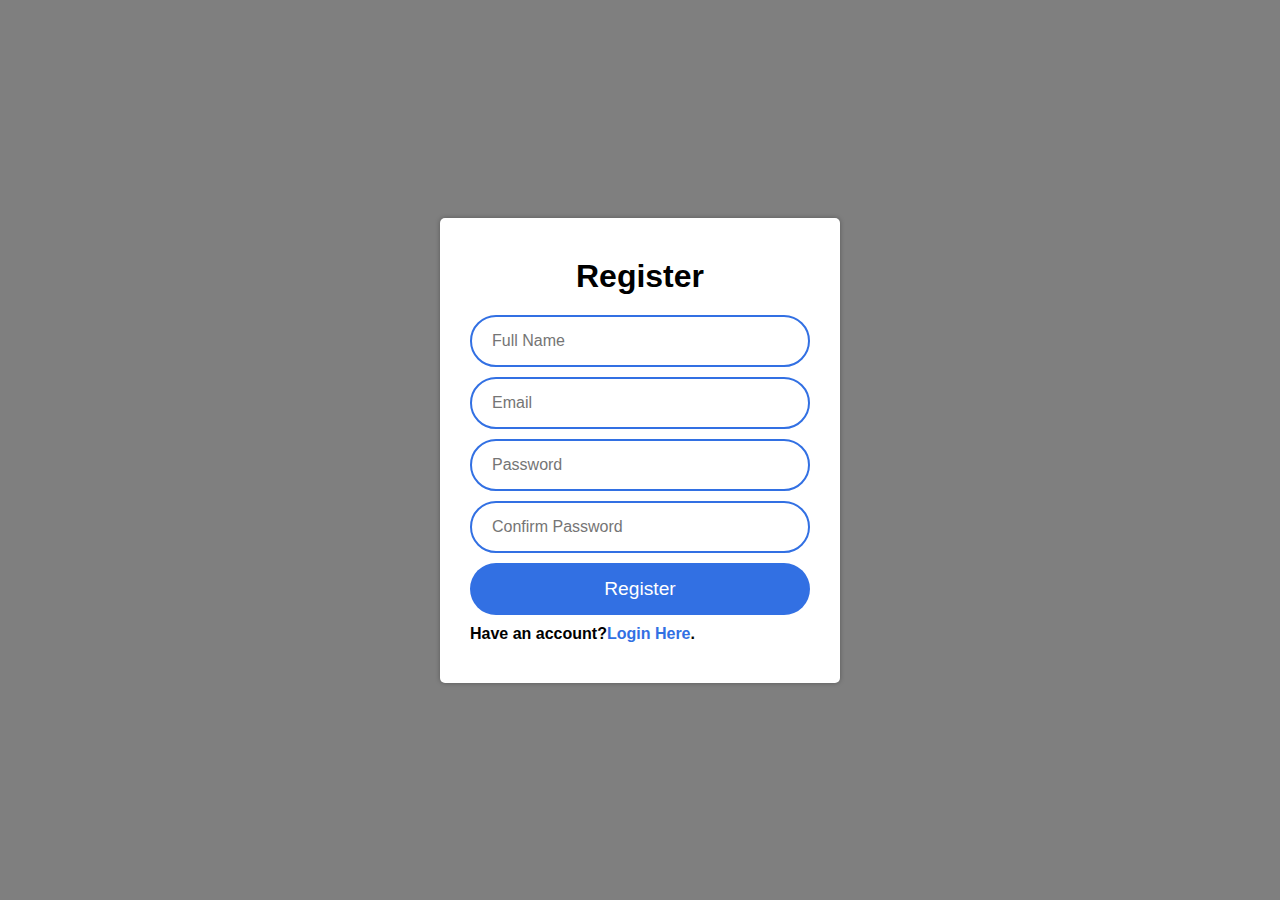
<file: register.html>
<!DOCTYPE html>
<html>
<head>
	<meta charset="utf-8">
	<meta name="viewport" content="width=device-width, initial-scale=1.0">
	<link rel="stylesheet" href="https://stackpath.bootstrapcdn.com/font-awesome/4.7.0/css/font-awesome.min.css">
	<link rel="stylesheet" type="text/css" href="style2.css">

	<title>Register</title>
</head>
<body>
	<div class="container">
		<form onsubmit="getInfo(); return false;" method="POST" class="login-email">
            <p class="login-text" style="font-size: 2rem; font-weight: 800;">Register</p>

			<div class="input-group">
				<input type="text" placeholder="Full Name"  id="fullname">
			</div>
			<div class="input-group">
				<input type="email" placeholder="Email" id="email">
			</div>
			<div class="input-group">
				<input type="password" placeholder="Password" id="password">
            </div>
            <div class="input-group">
				<input type="password" placeholder="Confirm Password" id="cpassword" >
			</div>
			<div class="input-group">
				<button name="submit" class="btn" id="btnLogin">Register</button>
			</div>
			<p class="login-register-text">Have an account?<a href="index.html">Login Here</a>.</p>
		</form>
	</div>
</body>

<script>

    function getInfo()
    {
        let fullname = document.querySelector('#fullname').value;
        let email = document.querySelector('#email').value;
        let password = document.querySelector('#password').value;
        let cpassword = document.querySelector('#cpassword').value;
        let letters = /^[A-Za-z]+$/;

        if(fullname && email && password && cpassword){

            if(!fullname.match(letters)) {
                alert("Numerical numbers are not allowed in Full Name");
            }else if(password.length < 8) {  
                alert("Password length must be atleast 8 characters");  
            }  
            else if(password.length > 15) {  
                alert("Password length must not exceed 15 characters");  
            } 
            else if(password != cpassword ){
                alert("Password do not match");
            }
            else {
                location.href = "index.html";
            }
        }	
        else{
            alert("Fill up all text-field");
        }
    }



</script>
</html>
</file>
<file: style2.css>
/*---------------------------------------Log In-------------------------------------*/
* {
    margin: 0;
    padding: 0;
    box-sizing: border-box;
    font-family: 'Poppins', sans-serif;
}

body {
    width: 100%;
    min-height: 100vh;
    background-position: center;
    background-size: cover;
    display: flex;
    justify-content: center;
    align-items: center;
   background-image:linear-gradient(rgba(0,0,0,0.5),rgba(0,0,0,0.5)), url(https://cdn.glitch.global/013acc5f-eccb-4862-947a-bc080828de73/Intro_4K_1.jpg?v=1652194394310);
}

.container {
    width: 400px;
    min-height: 400px;
    background: #fff;
    border-radius: 5px;
    box-shadow: 0 0 5px rgba(0,0,0,.3);
    padding: 40px 30px;
}

.container .login-text {
    color: #000;
    font-weight: 500;
    font-size: 1.1rem;
    text-align: center;
    margin-bottom: 20px;
    display: block;
    text-transform: capitalize;
}



.container .login-email .input-group input {
    width: 100%;
    height: 100%;
    border: 2px solid #e7e7e7;
    padding: 15px 20px;
    font-size: 1rem;
    border-radius: 30px;
    background: white;
    margin-bottom: 10px;
    outline: none;
    transition: .3s;
}

.container .login-email .input-group input:focus, .container .login-email .input-group input:valid {
    border-color: #3270e3;
}

.container .login-email .input-group .btn {
    display: block;
    width: 100%;
    padding: 15px 20px;
    text-align: center;
    border: none;
    background: #3270e3;
    outline: none;
    border-radius: 30px;
    font-size: 1.2rem;
    color: #FFF;
    cursor: pointer;
    transition: .3s;
}

.container .login-email .input-group .btn:hover {
    transform: translateY(-2px);
    background: #0f56d9;
}

.login-register-text {
    color: #000;
    font-weight: 600;
    margin-top: 10px;
}

.login-register-text a {
    text-decoration: none;
    color: #3270e3;
}

@media (max-width: 430px) {
    .container {
        width: 300px;
    }
    .container .login-social {
        display: block;
    }
    .container .login-social a {
        display: block;
    }
}
</file>
